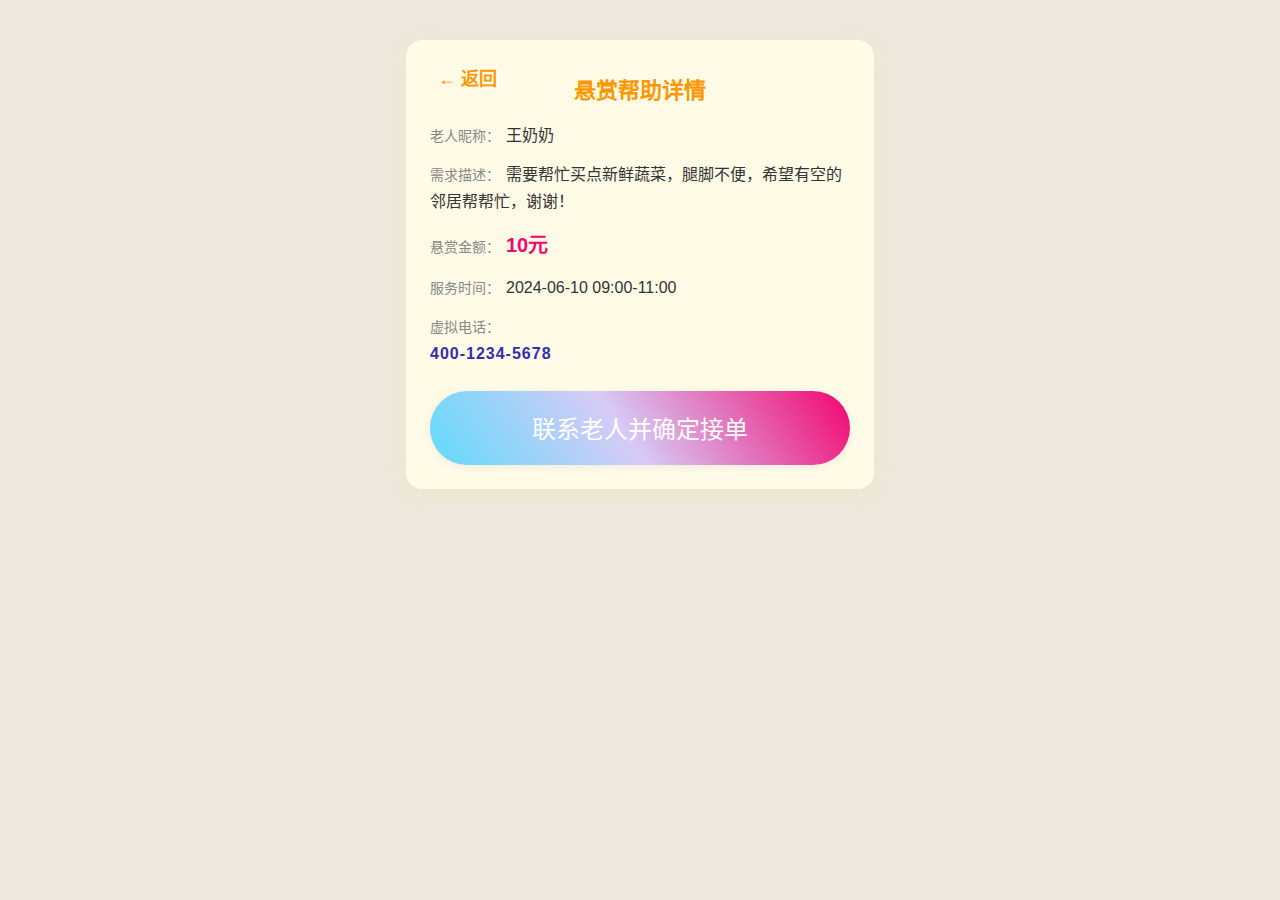
<file: 颐键云享/order.html>
<!DOCTYPE html>
<html lang="zh-CN">
<head>
  <meta charset="UTF-8">
  <meta name="viewport" content="width=device-width,initial-scale=1.0,maximum-scale=1.0,user-scalable=no">
  <title>接单详情 - 颐键云享</title>
  <link rel="stylesheet" href="style.css">
  <style>
    .order-detail-container {
      max-width: 420px;
      margin: 40px auto 0 auto;
      background: #fffbe6;
      border-radius: 16px;
      box-shadow: 0 4px 24px rgba(255,193,7,0.10);
      padding: 32px 24px 24px 24px;
      font-family: 'PingFang SC', 'Microsoft YaHei', Arial, sans-serif;
      color: #333;
      position: relative;
    }
    .order-title {
      font-size: 22px;
      font-weight: bold;
      color: #ff9800;
      margin-bottom: 18px;
      text-align: center;
    }
    .order-info {
      font-size: 16px;
      margin-bottom: 12px;
      line-height: 1.7;
    }
    .order-label {
      color: #888;
      font-size: 14px;
      margin-right: 6px;
    }
    .order-money {
      color: #f2056f;
      font-size: 20px;
      font-weight: bold;
    }
    .order-phone {
      font-size: 16px;
      color: #342ead;
      font-weight: bold;
      letter-spacing: 1px;
      margin-bottom: 18px;
      display: block;
    }
    .order-btn {
      display: block;
      width: 100%;
      margin: 24px auto 0 auto;
      font-family: "bw", 'PingFang SC', 'Microsoft YaHei', Arial, sans-serif;
      font-size: 1.5rem;
      color: #fff;
      background: linear-gradient(56deg, #61dafb 0%, #d6cbf6 46%, #f2056f 100%);
      border: none;
      border-radius: 8rem;
      padding: 1.2rem 0;
      cursor: pointer;
      box-shadow: 0 2px 8px rgba(52,46,173,0.08);
      transition: all 0.3s;
    }
    .order-btn:hover {
      background: #acc7ed;
      color: #fff;
      transform: scale(1.04);
    }
    .back-btn {
      position: absolute;
      left: 24px;
      top: 24px;
      background: none;
      border: none;
      color: #ff9800;
      font-size: 18px;
      font-weight: bold;
      cursor: pointer;
      z-index: 10;
      padding: 0 8px;
    }
    .back-btn:active {
      color: #1abc9c;
    }
  </style>
  <link href="https://fonts.googleapis.com/icon?family=Material+Icons+Outlined|Material+Icons" rel="stylesheet">
  <link rel="preload" href="https://robindelaporte.fr/codepen/play/BwModelicaSS01-ExtraBold.woff" as="font" type="font/woff" crossorigin>
</head>
<body>
  <div class="order-detail-container">
    <button class="back-btn" onclick="window.history.back()">← 返回</button>
    <div class="order-title">悬赏帮助详情</div>
    <div class="order-info"><span class="order-label">老人昵称：</span>王奶奶</div>
    <div class="order-info"><span class="order-label">需求描述：</span>需要帮忙买点新鲜蔬菜，腿脚不便，希望有空的邻居帮帮忙，谢谢！</div>
    <div class="order-info"><span class="order-label">悬赏金额：</span><span class="order-money">10元</span></div>
    <div class="order-info"><span class="order-label">服务时间：</span>2024-06-10 09:00-11:00</div>
    <div class="order-info"><span class="order-label">虚拟电话：</span><span class="order-phone">400-1234-5678</span></div>
    <button class="order-btn" onclick="alert('请通过平台虚拟电话与老人沟通具体地点，祝你接单顺利！')">联系老人并确定接单</button>
  </div>
</body>
</html>
</file>
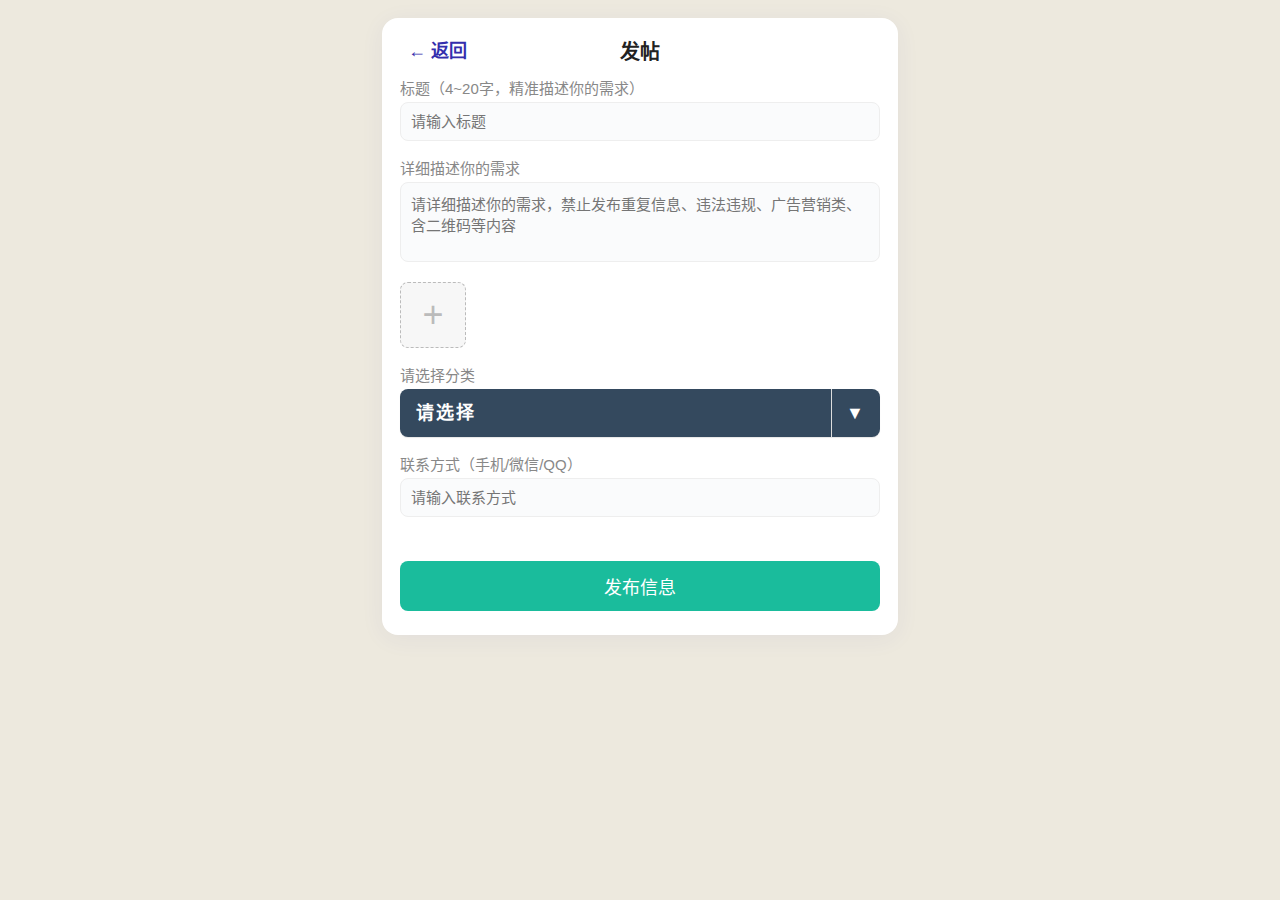
<file: 颐键云享/publish.html>
<!DOCTYPE html>
<html lang="zh-CN">
<head>
  <meta charset="UTF-8">
  <meta name="viewport" content="width=device-width,initial-scale=1.0,maximum-scale=1.0,user-scalable=no">
  <title>发帖 - 颐键云享</title>
  <link rel="stylesheet" href="style.css">
  <script src="https://code.jquery.com/jquery-3.6.0.min.js"></script>
  <style>
    .publish-container {
      max-width: 480px;
      margin: 0 auto;
      background: #fff;
      border-radius: 16px;
      box-shadow: 0 4px 24px rgba(52,46,173,0.06);
      padding: 18px 18px 24px 18px;
      font-family: 'PingFang SC', 'Microsoft YaHei', Arial, sans-serif;
      color: #222;
      margin-top: 18px;
      position: relative;
    }
    .publish-title {
      font-size: 20px;
      font-weight: bold;
      margin-bottom: 12px;
      text-align: center;
    }
    .publish-label {
      font-size: 15px;
      color: #888;
      margin-bottom: 4px;
      display: block;
    }
    .publish-input, .publish-textarea {
      width: 100%;
      border: 1px solid #eee;
      border-radius: 8px;
      padding: 10px;
      font-size: 15px;
      margin-bottom: 16px;
      box-sizing: border-box;
      background: #fafbfc;
      resize: none;
    }
    .publish-textarea {
      min-height: 80px;
      max-height: 200px;
    }
    .publish-upload {
      display: flex;
      align-items: center;
      margin-bottom: 16px;
    }
    .publish-upload input[type="file"] {
      display: none;
    }
    .publish-upload-label {
      width: 64px;
      height: 64px;
      border: 1.5px dashed #bbb;
      border-radius: 8px;
      display: flex;
      align-items: center;
      justify-content: center;
      font-size: 36px;
      color: #bbb;
      background: #f7f7f7;
      cursor: pointer;
      margin-right: 12px;
    }
    .publish-btn {
      width: 100%;
      background: #1abc9c;
      color: #fff;
      font-size: 18px;
      border: none;
      border-radius: 8px;
      padding: 12px 0;
      margin-top: 18px;
      cursor: pointer;
      font-family: inherit;
      transition: background 0.2s;
    }
    .publish-btn:hover {
      background: #16a085;
    }
    .publish-contact {
      margin-bottom: 10px;
    }
    .back-btn {
      position: absolute;
      left: 18px;
      top: 18px;
      background: none;
      border: none;
      color: #342ead;
      font-size: 18px;
      font-weight: bold;
      cursor: pointer;
      z-index: 10;
      padding: 0 8px;
    }
    .back-btn:active {
      color: #1abc9c;
    }
    /* 彩色卡片式下拉菜单样式 */
    .dropdown {
      margin: 0 auto 16px auto;
      width: 100%;
      position: relative;
      perspective: 800px;
      box-sizing: border-box;
    }
    .dropdown .selLabel {
      box-shadow: 0 1px 1px rgba(0,0,0,0.1);
      width: 100%;
      height: 48px;
      line-height: 48px;
      color: #fff;
      font-size: 18px;
      background: #34495e;
      display: block;
      padding: 0 40px 0 16px;
      position: relative;
      z-index: 9999;
      cursor: pointer;
      border-radius: 8px;
      user-select: none;
      letter-spacing: 2px;
      font-weight: bold;
      box-sizing: border-box;
      border: none;
    }
    .dropdown .selLabel:after {
      content: '\25BC';
      position: absolute;
      right: 0;
      top: 0;
      width: 48px;
      height: 100%;
      display: flex;
      align-items: center;
      justify-content: center;
      font-size: 18px;
      color: #fff;
      border-left: 1px solid #ddd;
      border-radius: 0 8px 8px 0;
      background: transparent;
      pointer-events: none;
    }
    .dropdown.active .selLabel:after {
      content: '\25B2';
    }
    .dropdown-list {
      position: absolute;
      top: 48px;
      left: 0;
      width: 100%;
      z-index: 1000;
      border-radius: 0 0 8px 8px;
      box-shadow: 0 4px 16px rgba(52,46,173,0.08);
      overflow: hidden;
      display: none;
    }
    .dropdown.active .dropdown-list {
      display: block;
    }
    .dropdown-list li {
      display: block;
      width: 100%;
      height: 48px;
      line-height: 48px;
      font-size: 18px;
      font-weight: bold;
      letter-spacing: 2px;
      color: #fff;
      cursor: pointer;
      transition: background 0.2s;
      padding: 0 30px;
    }
    .dropdown-list li:nth-child(1) { background-color: #1abc9c; }
    .dropdown-list li:nth-child(2) { background-color: #3498db; }
    .dropdown-list li:nth-child(3) { background-color: #9b59b6; }
    .dropdown-list li:nth-child(4) { background-color: #e67e22; }
    .dropdown-list li:nth-child(5) { background-color: #f39c12; }
    .dropdown-list li:nth-child(6) { background-color: #16a085; }
    .dropdown-list li:nth-child(7) { background-color: #2980b9; }
    .dropdown-list li:nth-child(8) { background-color: #8e44ad; }
    .dropdown-list li:nth-child(9) { background-color: #e74c3c; }
    .dropdown-list li:nth-child(10) { background-color: #2ecc71; }
    .dropdown-list li:hover {
      background: #222 !important;
      color: #fff;
    }
    /* 悬赏金额高亮样式 */
    .reward-highlight {
      display: flex;
      align-items: center;
      background: #fffbe6;
      border: 2px solid #ffd54f;
      border-radius: 8px;
      padding: 8px 12px;
      margin-bottom: 16px;
      box-shadow: 0 2px 8px rgba(255, 193, 7, 0.08);
    }
    .reward-icon {
      color: #ff9800;
      font-size: 22px;
      font-weight: bold;
      margin-right: 8px;
    }
    .reward-input {
      border: none;
      background: transparent;
      font-size: 18px;
      color: #f2056f;
      font-weight: bold;
      outline: none;
      width: 100%;
    }
  </style>
</head>
<body>
  <div class="publish-container">
    <button class="back-btn" onclick="window.history.back()">← 返回</button>
    <div class="publish-title">发帖</div>
    <label class="publish-label" for="publish-title">标题（4~20字，精准描述你的需求）</label>
    <input class="publish-input" id="publish-title" maxlength="20" minlength="4" placeholder="请输入标题" required>

    <label class="publish-label" for="publish-detail">详细描述你的需求</label>
    <textarea class="publish-textarea" id="publish-detail" maxlength="200" placeholder="请详细描述你的需求，禁止发布重复信息、违法违规、广告营销类、含二维码等内容" required></textarea>

    <div class="publish-upload">
      <label class="publish-upload-label" for="publish-image">+</label>
      <input type="file" id="publish-image" accept="image/*">
    </div>

    <!-- 分类选择美化版 -->
    <div class="publish-category">
      <label class="publish-label">请选择分类</label>
      <div class="dropdown" id="custom-category">
        <span class="selLabel">请选择</span>
        <input type="hidden" name="cd-dropdown" id="publish-category-select">
        <ul class="dropdown-list">
          <li data-value="日常生活"><span>日常生活</span></li>
          <li data-value="助餐服务"><span>助餐服务</span></li>
          <li data-value="助医服务"><span>助医服务</span></li>
          <li data-value="代购跑腿"><span>代购跑腿</span></li>
          <li data-value="上门维修"><span>上门维修</span></li>
          <li data-value="陪伴聊天"><span>陪伴聊天</span></li>
          <li data-value="买药送药"><span>买药送药</span></li>
          <li data-value="家政清洁"><span>家政清洁</span></li>
          <li data-value="学习陪读"><span>学习陪读</span></li>
          <li data-value="其他"><span>其他</span></li>
        </ul>
      </div>
    </div>
    <div id="reward-container"></div>

    <div class="publish-contact">
      <label class="publish-label" for="publish-contact">联系方式（手机/微信/QQ）</label>
      <input class="publish-input" id="publish-contact" maxlength="30" placeholder="请输入联系方式" required>
    </div>

    <button class="publish-btn" onclick="alert('信息已提交，等待审核！')">发布信息</button>
  </div>
  <script>
    // 图片上传预览
    document.querySelector('.publish-upload-label').onclick = function() {
      document.getElementById('publish-image').click();
    };
    // 分类下拉菜单美化逻辑
    $(".selLabel").click(function () {
      $('.dropdown').toggleClass('active');
    });
    $(".dropdown-list li").click(function() {
      var val = $(this).attr('data-value');
      $('.selLabel').text($(this).text());
      $('.dropdown').removeClass('active');
      $('#publish-category-select').val(val).trigger('change');
    });
    // 分类选择后动态显示悬赏金额
    $('#publish-category-select').on('change', function() {
      var val = $(this).val();
      var rewardContainer = $('#reward-container');
      if(val && val !== '日常生活') {
        rewardContainer.html(
          '<label class="publish-label" for="publish-reward">悬赏金额（元）</label>' +
          '<div class="reward-highlight"><span class="reward-icon">¥</span>' +
          '<input class="publish-input reward-input" id="publish-reward" type="number" min="1" max="9999" placeholder="请输入悬赏金额" required></div>'
        );
      } else {
        rewardContainer.html('');
      }
    });
    // 点击页面其他地方关闭下拉
    $(document).click(function(e) {
      if (!$(e.target).closest('.dropdown').length) {
        $('.dropdown').removeClass('active');
      }
    });
  </script>
</body>
</html>
</file>
<file: 颐键云享/style.css>
body {
  margin: 0;
  font-family: 'PingFang SC', 'Microsoft YaHei', Arial, sans-serif;
  background: #f7f7f7;
  color: #222;
  padding-bottom: 72px; /* 防止内容被底部导航遮挡 */
}
.top-bar {
  background: #fff;
  padding: 14px 0 10px 0;
  display: flex;
  align-items: center;
  justify-content: center;
  border-bottom: 1px solid #f0f0f0;
  position: sticky;
  top: 0;
  z-index: 10;
}
.platform-title {
  font-size: 22px;
  font-weight: bold;
  letter-spacing: 2px;
  color: #222;
}
.platform-subtitle {
  display: block;
  font-size: 13px;
  color: #7d7bb7;
  font-weight: normal;
  letter-spacing: 1px;
  margin-top: 2px;
}
.top-actions {
  position: absolute;
  right: 18px;
  top: 16px;
}
.location-bar {
  background: #f5f5f5;
  color: #888;
  font-size: 14px;
  display: flex;
  align-items: center;
  padding: 8px 16px;
  border-bottom: 1px solid #eee;
}
.icon-loc {
  margin-right: 6px;
}
.icon-refresh {
  margin-left: 8px;
  font-size: 15px;
  cursor: pointer;
}
.category-scroll {
  display: flex;
  overflow-x: auto;
  padding: 12px 0 8px 8px;
  background: #fff;
  border-bottom: 1px solid #f0f0f0;
}
.category-item {
  flex: 0 0 64px;
  display: flex;
  flex-direction: column;
  align-items: center;
  margin-right: 18px;
}
.category-item img {
  width: 44px;
  height: 44px;
  background: #f0f8ff;
  border-radius: 50%;
  margin-bottom: 4px;
  box-shadow: 0 1px 4px rgba(0,0,0,0.04);
}
.category-item span {
  font-size: 13px;
  color: #444;
  margin-top: 2px;
}
.post-list {
  margin: 0;
  padding: 0 0 80px 0;
}
.post-card {
  background: #fff;
  border-radius: 12px;
  margin: 14px 14px 0 14px;
  padding: 14px 14px 10px 14px;
  box-shadow: 0 2px 8px rgba(0,0,0,0.06);
  display: flex;
  flex-direction: column;
}
.post-header {
  display: flex;
  align-items: center;
  margin-bottom: 6px;
}
.post-avatar {
  width: 38px;
  height: 38px;
  border-radius: 50%;
  background: #eee;
  margin-right: 10px;
  object-fit: cover;
}
.post-user {
  font-size: 15px;
  font-weight: 500;
  color: #444;
  margin-right: 8px;
}
.post-time {
  font-size: 12px;
  color: #aaa;
}
.post-content {
  font-size: 15px;
  color: #222;
  margin: 6px 0 8px 0;
  line-height: 1.6;
  word-break: break-all;
}
.post-footer {
  display: flex;
  align-items: center;
  font-size: 14px;
  color: #888;
  margin-top: 2px;
}
.post-footer .icon {
  width: 18px;
  height: 18px;
  vertical-align: middle;
  margin-right: 3px;
}
.post-footer .comment {
  margin-right: 18px;
  display: flex;
  align-items: center;
}
.post-footer .like {
  display: flex;
  align-items: center;
}
.hot-section {
  margin: 22px 14px 80px 14px;
}
.hot-title {
  font-size: 16px;
  font-weight: bold;
  color: #ff6600;
  margin-bottom: 10px;
}
.hot-list {
  background: linear-gradient(120deg, #ffecd2 0%, #fcb69f 100%);
  border-radius: 16px;
  padding: 18px 16px 12px 16px;
  display: flex;
  flex-wrap: wrap;
  gap: 10px 24px;
}
.hot-topic {
  font-size: 15px;
  color: #d35400;
  margin-bottom: 6px;
  flex: 0 0 45%;
  font-weight: 500;
}
.bottom-nav {
  position: fixed;
  left: 0; right: 0; bottom: 0;
  height: 56px;
  background: #fff;
  border-top: 1px solid #eee;
  display: flex;
  justify-content: space-around;
  align-items: center;
  z-index: 100;
}
.nav-item {
  flex: 1;
  text-align: center;
  color: #888;
  font-size: 13px;
  padding-top: 4px;
}
.nav-item.active {
  color: #1abc9c;
  font-weight: bold;
}
.nav-item img {
  width: 24px;
  height: 24px;
  display: block;
  margin: 0 auto 2px auto;
}
.fab {
  position: fixed;
  right: 22px;
  bottom: 74px;
  width: 54px;
  height: 54px;
  border-radius: 50%;
  background: #1abc9c;
  color: #fff;
  font-size: 36px;
  border: none;
  box-shadow: 0 4px 16px rgba(26,188,156,0.18);
  cursor: pointer;
  z-index: 200;
  display: flex;
  align-items: center;
  justify-content: center;
  transition: background 0.2s;
}
.fab:hover {
  background: #16a085;
}
@media (max-width: 400px) {
  .category-item { margin-right: 10px; }
  .post-card, .hot-section { margin-left: 4px; margin-right: 4px; }
}

/* 新版底部导航栏样式 */
.menu.bottom-nav {
  display: flex;
  justify-content: space-around;
  align-items: center;
  position: fixed;
  left: 0;
  right: 0;
  bottom: 0;
  width: 100vw;
  height: 64px;
  max-width: 100vw;
  background: #fff;
  box-shadow: 0 0 1px 0 rgba(52, 46, 173, 0.25), 0 4px 24px 0 rgba(52, 46, 173, 0.08);
  border-radius: 16px 16px 0 0;
  z-index: 100;
}
.menu-item {
  display: flex;
  flex-direction: column;
  justify-content: center;
  align-items: center;
  flex: 1 1 0;
  text-decoration: none;
  background: none;
  border: none;
  outline: none;
  transition: background 0.2s;
  height: 100%;
}
.menu-item .material-icons {
  font-family: "Material Icons Outlined";
  font-size: 26px;
  color: #7d7bb7;
  margin-bottom: 2px;
  transition: color 0.25s;
}
.menu-item .menu-item-label {
  font-size: 13px;
  color: #a3a2c7;
  transition: color 0.25s;
}
.menu-item:focus .material-icons,
.menu-item:hover .material-icons,
.menu-item.active .material-icons {
  color: #342ead;
}
.menu-item:focus .menu-item-label,
.menu-item:hover .menu-item-label,
.menu-item.active .menu-item-label {
  color: #342ead;
}
@media (max-width: 600px) {
  .menu.bottom-nav {
    height: 56px;
    border-radius: 12px 12px 0 0;
    font-size: 15px;
  }
  .menu-item .material-icons {
    font-size: 22px;
  }
  .menu-item .menu-item-label {
    font-size: 12px;
  }
}

/* 平台标题粒子特效样式 */
.platform-title.textcontainer {
  padding: 0;
  text-align: center;
  background: none;
}
.particletext {
  text-align: center;
  font-size: 22px;
  font-family: 'bebas', 'PingFang SC', 'Microsoft YaHei', Arial, sans-serif;
  color: #342ead;
  position: relative;
  font-weight: bold;
  letter-spacing: 2px;
  line-height: 1.2;
  display: inline-block;
}
.particletext.bubbles > .particle {
  opacity: 0;
  position: absolute;
  background-color: rgba(33,150,243,0.5);
  animation: bubbles 3s ease-in infinite;
  border-radius: 100%;
}
@keyframes bubbles {
  0% { opacity: 0; }
  20% { opacity: 1; transform: translate(0, -20%); }
  100% { opacity: 0; transform: translate(0, -1000%); }
}

.reward-post {
  background: linear-gradient(90deg, #fffbe6 60%, #ffe0b2 100%) !important;
  border: 2px solid #ffd54f;
  box-shadow: 0 4px 16px rgba(255, 193, 7, 0.08);
  position: relative;
}
.reward {
  color: #ff9800;
  font-weight: bold;
  font-size: 15px;
  margin: 0 2px;
}

@font-face {
  font-family: "bw";
  src: url("https://robindelaporte.fr/codepen/play/BwModelicaSS01-ExtraBold.woff") format("woff");
}
.reward-post .help-btn {
  font-family: "bw", 'PingFang SC', 'Microsoft YaHei', Arial, sans-serif;
  text-decoration: none;
  position: absolute;
  right: 10px;
  top: 50%;
  transform: translateY(-50%);
  font-size: 1.4rem;
  color: #fff;
  background-color: #acc7ed;
  border-radius: 5rem;
  padding: 0.6rem 2rem 0.8rem;
  transition: all 0.4s cubic-bezier(.25,.8,.25,1);
  border: none;
  outline: none;
  cursor: pointer;
  z-index: 10;
  box-shadow: 0 2px 8px rgba(52,46,173,0.08);
}
.reward-post .help-btn:hover {
  background: linear-gradient(56deg, #61dafb 0%, #d6cbf6 46%, #f2056f 100%);
  color: #fff;
  transform: translateY(-50%) scale(1.12);
}

body {
  background: #ede9de; 
}
.container {
  left: 50%;
  margin: auto -50px;
  position: absolute;
  top: 50%;
}
.shadow {
  clear: left;
  padding-top: 1.5em;
}
.shadow div {
  -webkit-filter: blur(1px);
  filter: blur(1px);
  float: left;
  width: 1em;
  height: .25em;
  border-radius: 50%;
  background: #e3dbd2;
}
.shadow .shadow-l {
  background: #d5d8d6;
}
.shadow .shadow-r {
  background: #eed3ca;
}
@-webkit-keyframes ball-l {
  0%, 50% {
    -webkit-transform: rotate(0) translateX(0);
    transform: rotate(0) translateX(0);
  }
  100% {
    -webkit-transform: rotate(50deg) translateX(-2.5em);
    transform: rotate(50deg) translateX(-2.5em);
  }
}
@keyframes ball-l {
  0%, 50% {
    -webkit-transform: rotate(0) translate(0);
    transform: rotate(0) translateX(0);
  }
  100% {
    -webkit-transform: rotate(50deg) translateX(-2.5em);
    transform: rotate(50deg) translateX(-2.5em);
  }
}
@-webkit-keyframes ball-r {
  0% {
    -webkit-transform: rotate(-50deg) translateX(2.5em);
    transform: rotate(-50deg) translateX(2.5em);
  }
  50%,
  100% {
    -webkit-transform: rotate(0) translateX(0);
    transform: rotate(0) translateX(0);
  }
}
@keyframes ball-r {
  0% {
    -webkit-transform: rotate(-50deg) translateX(2.5em);
    transform: rotate(-50deg) translateX(2.5em);
  }
  50%,
  100% {
    -webkit-transform: rotate(0) translateX(0);
    transform: rotate(0) translateX(0)
  }
}
@-webkit-keyframes shadow-l-n {
  0%, 50% {
    opacity: .5;
    -webkit-transform: translateX(0);
    transform: translateX(0);
  }
  100% {
    opacity: .125;
    -webkit-transform: translateX(-1.57em);
    transform: translateX(-1.75em);
  }
}
@keyframes shadow-l-n {
  0%, 50% {
    opacity: .5;
    -webkit-transform: translateX(0);
    transform: translateX(0);
  }
  100% {
    opacity: .125;
    -webkit-transform: translateX(-1.75);
    transform: translateX(-1.75em);
  }
}
@-webkit-keyframes shadow-r-n {
  0% {
    opacity: .125;
    -webkit-transform: translateX(1.75em);
    transform: translateX(1.75em);
  }
  50%,
  100% {
    opacity: .5;
    -webkit-transform: translateX(0);
    transform: translateX(0);
  }
}
@keyframes shadow-r-n {
  0% {
    opacity: .125;
    -webkit-transform: translateX(1.75em);
    transform: translateX(1.75em);
  }
  50%,
  100% {
    opacity: .5;
    -webkit-transform: translateX(0);
    transform: translateX(0);
  }
}
.swing-l {
  -webkit-animation: ball-l .425s ease-in-out infinite alternate;
  animation: ball-l .425s ease-in-out infinite alternate;
}
.swing-r {
  -webkit-animation: ball-r .425s ease-in-out infinite alternate;
  animation: ball-r .425s ease-in-out infinite alternate;
}
.shadow-l {
  -webkit-animation: shadow-l-n .425s ease-in-out infinite alternate;
  animation: shadow-l-n .425s ease-in-out infinite alternate;
}
.shadow-r {
  -webkit-animation: shadow-r-n .425s ease-in-out infinite alternate;
  animation: shadow-r-n .425s ease-in-out infinite alternate;
}
</file>
